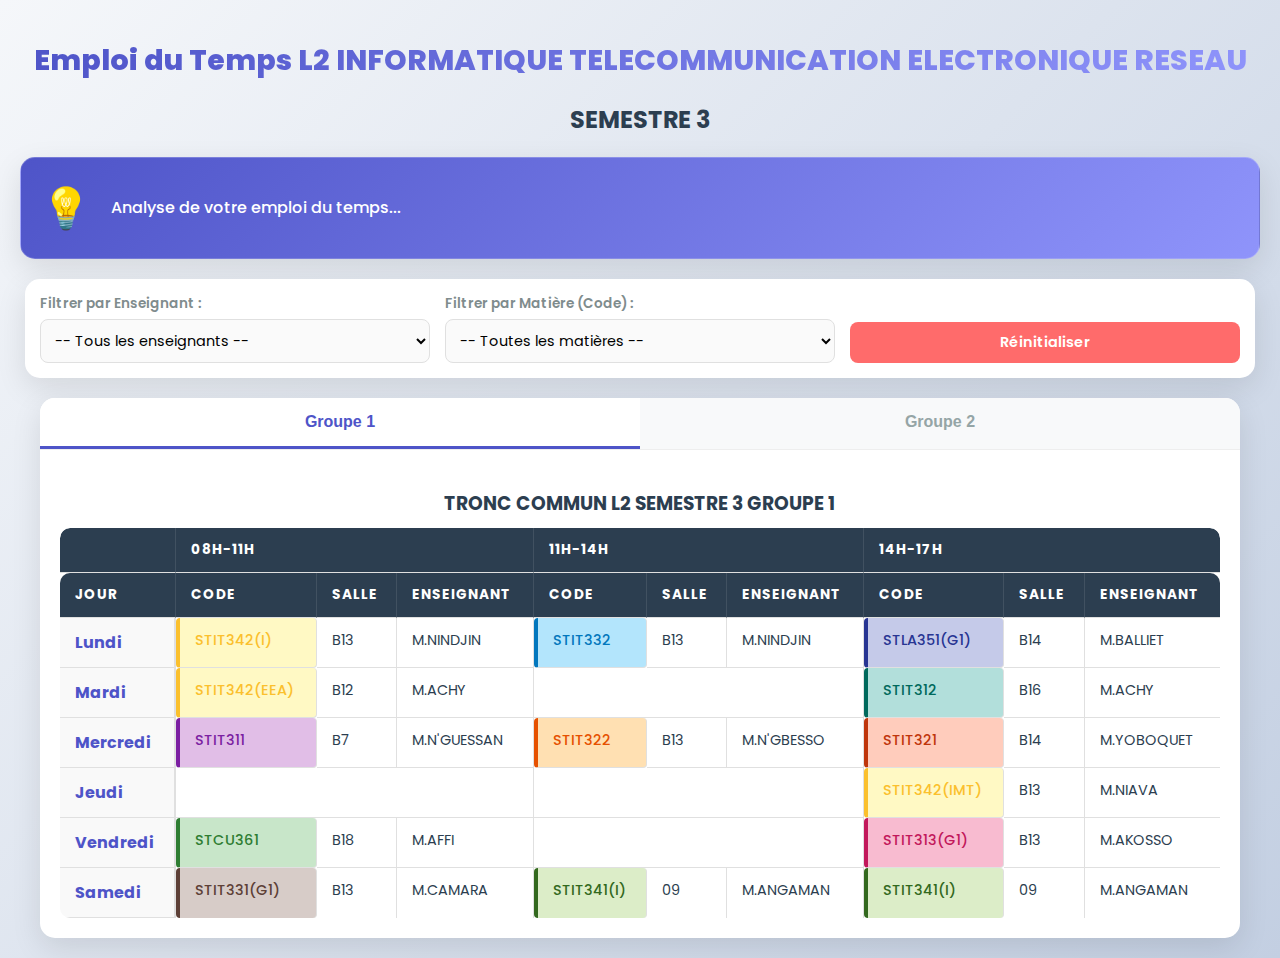
<file: Index.html>
<!DOCTYPE html>
<html lang="fr">
<head>
    <meta charset="UTF-8">
    <meta name="viewport" content="width=device-width, initial-scale=1.0">
    <title>Application L2 ITER - Semestre 3</title>
    <link rel="stylesheet" href="style.css">
</head>
<body>

    <h1>Emploi du Temps L2 INFORMATIQUE TELECOMMUNICATION ELECTRONIQUE RESEAU</h1>
    <h2>SEMESTRE 3</h2>

    <div id="dashboard-container">
        <div id="dashboard-icon">💡</div>
        <div id="dashboard-message">Analyse de votre emploi du temps...</div>
    </div>

    <div id="filter-bar">
         <div class="filter-group">
            <label for="filter-teacher">Filtrer par Enseignant :</label>
            <select id="filter-teacher">
                <option value="tous">-- Tous les enseignants --</option>
                <option value="M.ACHY">M. ACHY</option>
                <option value="M.NINDJIN">M. NINDJIN</option>
                <option value="M.N'GUESSAN">M. N'GUESSAN</option>
                <option value="M.ANGAMAN">M. ANGAMAN</option>
                <option value="M.GONO">M. GONO</option>
            </select>
        </div>
        <div class="filter-group">
            <label for="filter-subject">Filtrer par Matière (Code) :</label>
            <select id="filter-subject">
                <option value="tous">-- Toutes les matières --</option>
                <option value="STIT341">STIT341</option>
                <option value="STIT342">STIT342</option>
                <option value="STIT311">STIT311</option>
                <option value="STIT312">STIT312</option>
                <option value="STIT313">STIT313</option>
                <option value="STIT321">STIT321</option>
                <option value="STIT322">STIT322</option>
                <option value="STIT331">STIT331</option>
                <option value="STIT332">STIT332</option>
                <option value="STLA351">STLA351</option>
                <option value="STCU361">STCU361</option>
            </select>
        </div>
        <div class="filter-group" style="justify-content: flex-end;">
            <button id="reset-filters">Réinitialiser</button>
        </div>
    </div>

    <div class="container">
        
        <nav class="tab-nav">
            <button class="tab-button active" onclick="showTab('groupe1')">Groupe 1</button>
            <button class="tab-button" onclick="showTab('groupe2')">Groupe 2</button>
        </nav>

        <div id="groupe1" class="content-section active">
            <h3>TRONC COMMUN L2 SEMESTRE 3 GROUPE 1</h3>
            
            <div class="table-wrapper">
                <table class="schedule-table">
                    <thead>
                        <tr> <th></th> <th colspan="3">08H-11H</th> <th colspan="3">11H-14H</th> <th colspan="3">14H-17H</th> </tr>
                        <tr> <th>Jour</th> <th>Code</th><th>Salle</th><th>Enseignant</th> <th>Code</th><th>Salle</th><th>Enseignant</th> <th>Code</th><th>Salle</th><th>Enseignant</th> </tr>
                    </thead>
                    <tbody>
                        <tr>
                            <th>Lundi</th>
                            <td id="g1_lun_8" class="stit342" data-matiere="STIT342(I)" data-salle="B13" data-enseignant="M.NINDJIN" data-horaire="08H-11H">STIT342(I)</td><td>B13</td><td>M.NINDJIN</td>
                            <td id="g1_lun_11" class="stit332" data-matiere="STIT332" data-salle="B13" data-enseignant="M.NINDJIN" data-horaire="11H-14H">STIT332</td><td>B13</td><td>M.NINDJIN</td>
                            <td id="g1_lun_14" class="stla351" data-matiere="STLA351(G1)" data-salle="B14" data-enseignant="M.BALLIET" data-horaire="14H-17H">STLA351(G1)</td><td>B14</td><td>M.BALLIET</td>
                        </tr>
                        <tr>
                            <th>Mardi</th>
                            <td id="g1_mar_8" class="stit342" data-matiere="STIT342(EEA)" data-salle="B12" data-enseignant="M.ACHY" data-horaire="08H-11H">STIT342(EEA)</td><td>B12</td><td>M.ACHY</td>
                            <td colspan="3"></td>
                            <td id="g1_mar_14" class="stit312" data-matiere="STIT312" data-salle="B16" data-enseignant="M.ACHY" data-horaire="14H-17H">STIT312</td><td>B16</td><td>M.ACHY</td>
                        </tr>
                        <tr>
                            <th>Mercredi</th>
                            <td id="g1_mer_8" class="stit311" data-matiere="STIT311" data-salle="B7" data-enseignant="M.N'GUESSAN" data-horaire="08H-11H">STIT311</td><td>B7</td><td>M.N'GUESSAN</td>
                            <td id="g1_mer_11" class="stit322" data-matiere="STIT322" data-salle="B13" data-enseignant="M.N'GBESSO" data-horaire="11H-14H">STIT322</td><td>B13</td><td>M.N'GBESSO</td>
                            <td id="g1_mer_14" class="stit321" data-matiere="STIT321" data-salle="B14" data-enseignant="M.YOBOQUET" data-horaire="14H-17H">STIT321</td><td>B14</td><td>M.YOBOQUET</td>
                        </tr>
                        <tr>
                            <th>Jeudi</th>
                            <td colspan="3"></td>
                            <td colspan="3"></td>
                            <td id="g1_jeu_14" class="stit342" data-matiere="STIT342(IMT)" data-salle="B13" data-enseignant="M.NIAVA" data-horaire="14H-17H">STIT342(IMT)</td><td>B13</td><td>M.NIAVA</td>
                        </tr>
                        <tr>
                            <th>Vendredi</th>
                            <td id="g1_ven_8" class="stcu361" data-matiere="STCU361" data-salle="B18" data-enseignant="M.AFFI" data-horaire="08H-11H">STCU361</td><td>B18</td><td>M.AFFI</td>
                            <td colspan="3"></td>
                            <td id="g1_ven_14" class="stit313" data-matiere="STIT313(G1)" data-salle="B13" data-enseignant="M.AKOSSO" data-horaire="14H-17H">STIT313(G1)</td><td>B13</td><td>M.AKOSSO</td>
                        </tr>
                        <tr>
                            <th>Samedi</th>
                            <td id="g1_sam_8" class="stit331" data-matiere="STIT331(G1)" data-salle="B13" data-enseignant="M.CAMARA" data-horaire="08H-11H">STIT331(G1)</td><td>B13</td><td>M.CAMARA</td>
                            <td id="g1_sam_11" class="stit341" data-matiere="STIT341(I)" data-salle="09" data-enseignant="M.ANGAMAN" data-horaire="11H-14H">STIT341(I)</td><td>09</td><td>M.ANGAMAN</td>
                            <td id="g1_sam_14" class="stit341" data-matiere="STIT341(I)" data-salle="09" data-enseignant="M.ANGAMAN" data-horaire="14H-17H">STIT341(I)</td><td>09</td><td>M.ANGAMAN</td>
                        </tr>
                    </tbody>
                </table>
            </div>
        </div>

        <div id="groupe2" class="content-section">
            <h3>TRONC COMMUN L2 SEMESTRE 3 GROUPE 2</h3>
            
            <div class="table-wrapper">
                <table class="schedule-table">
                    <thead>
                        <tr> <th></th> <th colspan="3">08H-11H</th> <th colspan="3">11H-14H</th> <th colspan="3">14H-17H</th> </tr>
                        <tr> <th>Jour</th> <th>Code</th><th>Salle</th><th>Enseignant</th> <th>Code</th><th>Salle</th><th>Enseignant</th> <th>Code</th><th>Salle</th><th>Enseignant</th> </tr>
                    </thead>
                    <tbody>
                        <tr>
                            <th>Lundi</th>
                            <td id="g2_lun_8" class="stit342" data-matiere="STIT342(I)" data-salle="B13" data-enseignant="M.NINDJIN" data-horaire="08H-11H">STIT342(I)</td><td>B13</td><td>M.NINDJIN</td>
                            <td colspan="3"></td>
                            <td id="g2_lun_14" class="stla351" data-matiere="STLA351(G2)" data-salle="B2" data-enseignant="M.KONE AMIDOU" data-horaire="14H-17H">STLA351(G2)</td><td>B2</td><td>M.KONE AMIDOU</td>
                        </tr>
                        <tr>
                            <th>Mardi</th>
                            <td id="g2_mar_8" class="stit342" data-matiere="STIT342(EEA)" data-salle="B12" data-enseignant="M.ACHY" data-horaire="08H-11H">STIT342(EEA)</td><td>B12</td><td>M.ACHY</td>
                            <td id="g2_mar_11" class="stit312" data-matiere="STIT312" data-salle="B10" data-enseignant="M.ACHY" data-horaire="11H-14H">STIT312</td><td>B10</td><td>M.ACHY</td>
                            <td id="g2_mar_14" class="stit321" data-matiere="STIT321" data-salle="B10" data-enseignant="M.YOBOQUET" data-horaire="14H-17H">STIT321</td><td>B10</td><td>M.YOBOQUET</td>
                        </tr>
                         <tr>
                            <th>Mercredi</th>
                            <td id="g2_mer_8" class="stit322" data-matiere="STIT322" data-salle="B10" data-enseignant="M.N'GBESSO" data-horaire="08H-11H">STIT322</td><td>B10</td><td>M.N'GBESSO</td>
                            <td colspan="3"></td>
                            <td id="g2_mer_14" class="stcu361" data-matiere="STCU361" data-salle="B13" data-enseignant="M.AFFI" data-horaire="14H-17H">STCU361</td><td>B13</td><td>M.AFFI</td>
                        </tr>
                        <tr>
                            <th>Jeudi</th>
                            <td id="g2_jeu_8" class="stit311" data-matiere="STIT311" data-salle="B20" data-enseignant="M.N'GUESSAN" data-horaire="08H-11H">STIT311</td><td>B20</td><td>M.N'GUESSAN</td>
                            <td id="g2_jeu_11" class="stit332" data-matiere="STIT332" data-salle="B13" data-enseignant="M.NINDJIN" data-horaire="11H-14H">STIT332</td><td>B13</td><td>M.NINDJIN</td>
                            <td id="g2_jeu_14" class="stit341" data-matiere="STIT341(EEA)" data-salle="B12" data-enseignant="M.NEMLIN" data-horaire="14H-17H">STIT341(EEA)</td><td>B12</td><td>M.NEMLIN</td>
                        </tr>
                        <tr>
                            <th>Vendredi</th>
                            <td id="g2_ven_8" class="stit331" data-matiere="STIT331(G2)" data-salle="B13" data-enseignant="M.GONO" data-horaire="08H-11H">STIT331(G2)</td><td>B13</td><td>M.GONO</td>
                            <td id="g2_ven_11" class="stit313" data-matiere="STIT313(G2)" data-salle="B13" data-enseignant="M.GONO" data-horaire="11H-14H">STIT313(G2)</td><td>B13</td><td>M.GONO</td>
                            <td colspan="3"></td>
                        </tr>
                        <tr>
                            <th>Samedi</th>
                            <td colspan="3"></td>
                            <td id="g2_sam_11" class="stit341" data-matiere="STIT341(IMT)" data-salle="B16" data-enseignant="M.N'GUESSAN" data-horaire="11H-14H">STIT341(IMT)</td><td>B16</td><td>M.N'GUESSAN</td>
                            <td colspan="3"></td>
                        </tr>
                    </tbody>
                </table>
            </div>
        </div>
    </div>

    <div id="modal-container" onclick="closeModal()">
        <div id="modal-box" onclick="event.stopPropagation()">
            <span class="modal-close" onclick="closeModal()">&times;</span>
            <h3 id="modal-title">Détails du Cours</h3>
            <p><strong>Matière :</strong> <span id="modal-matiere"></span></p>
            <p><strong>Code :</strong> <span id="modal-code"></span></p>
            <p><strong>Enseignant :</strong> <span id="modal-enseignant"></span></p>
            <p><strong>Salle :</strong> <span id="modal-salle"></span></p>
            <p><strong>Horaire :</strong> <span id="modal-horaire"></span></p>
        </div>
    </div>

    <script src="app.js" defer></script>

</body>
</html>
</file>
<file: style.css>
/* --- 1. BASES & TYPOGRAPHIE --- */
@import url('https://fonts.googleapis.com/css2?family=Poppins:wght@300;400;600;800&display=swap');

:root {
    --primary: #4e54c8;
    --secondary: #8f94fb;
    --accent: #ff6b6b;
    --dark: #2c3e50;
    --light: #f4f7f6;
    --white: #ffffff;
    --shadow: 0 10px 30px rgba(0, 0, 0, 0.1);
    --border-color: #e0e0e0;
}

body {
    font-family: 'Poppins', sans-serif;
    background: linear-gradient(135deg, #f5f7fa 0%, #c3cfe2 100%);
    margin: 0;
    padding: 20px;
    min-height: 100vh;
    color: var(--dark);
}

h1 {
    text-align: center;
    font-weight: 800;
    background: linear-gradient(to right, var(--primary), var(--secondary));
    -webkit-background-clip: text;
    background-clip: text;
    -webkit-text-fill-color: transparent;
    margin-bottom: 20px;
    font-size: 1.8rem;
}

h2, h3 {
    text-align: center;
    color: var(--dark);
    margin-bottom: 10px;
}

/* --- 2. ÉCRAN DE SÉLECTION (ACCUEIL) --- */
#level-selector {
    position: fixed; top: 0; left: 0; width: 100%; height: 100%;
    background: linear-gradient(135deg, #ffffff 0%, #f3f4f6 100%);
    z-index: 2000;
    display: flex; flex-direction: column; justify-content: center; align-items: center;
    padding: 20px;
    text-align: center;
}

.welcome-text {
    -webkit-text-fill-color: var(--dark) !important; 
    background-clip: border-box !important;
    -webkit-background-clip: border-box !important;
    color: var(--dark);
    background: white; 
    font-size: 1.1rem;
    font-weight: 500;
    margin-bottom: 40px;
    line-height: 1.8;
    max-width: 550px;
    padding: 30px;
    border-radius: 20px;
    box-shadow: 0 15px 35px rgba(0,0,0,0.05);
    border-top: 5px solid var(--primary);
    animation: fadeInUp 0.8s ease-out;
}

@keyframes fadeInUp { from { opacity: 0; transform: translateY(20px); } to { opacity: 1; transform: translateY(0); } }

.level-cards-container {
    display: flex; flex-direction: column; gap: 15px; width: 100%; max-width: 350px;
    animation: fadeInUp 1s ease-out;
}

.level-btn {
    border: none; padding: 20px; border-radius: 15px;
    font-size: 1.1rem; font-weight: 700; color: white !important;
    cursor: pointer; transition: transform 0.2s, box-shadow 0.2s;
    display: flex; align-items: center; justify-content: space-between;
    box-shadow: 0 4px 15px rgba(0,0,0,0.1); text-align: left;
}

.lvl-1 { background: linear-gradient(45deg, #11998e, #38ef7d); }
.lvl-2 { background: linear-gradient(45deg, #2980b9, #6dd5fa); }
.lvl-3 { background: linear-gradient(45deg, #834d9b, #d04ed6); }

.level-btn:hover { transform: translateY(-3px) scale(1.02); box-shadow: 0 8px 20px rgba(0,0,0,0.2); }
.level-emoji { font-size: 2rem; background: rgba(255,255,255,0.2); padding: 5px; border-radius: 50%; width: 50px; height: 50px; display: flex; align-items: center; justify-content: center; }
.hidden { display: none !important; }

/* --- 3. TABLEAU DE BORD --- */
#dashboard-container {
    max-width: 1200px; margin: 20px auto; padding: 20px;
    background: linear-gradient(135deg, var(--primary) 0%, var(--secondary) 100%);
    color: white; border-radius: 15px;
    box-shadow: var(--shadow);
    display: flex; align-items: center;
    border: 1px solid rgba(255,255,255,0.2);
}
#dashboard-icon { font-size: 2.5em; margin-right: 20px; animation: float 3s ease-in-out infinite; }
@keyframes float { 0% { transform: translateY(0px); } 50% { transform: translateY(-10px); } 100% { transform: translateY(0px); } }
#dashboard-message { font-size: 1rem; font-weight: 500; line-height: 1.5; }

/* --- 4. NAVIGATION & FILTRES --- */
#change-level {
    background: white; padding: 5px 15px; border-radius: 20px;
    font-size: 0.8rem; color: var(--primary); font-weight: bold;
    cursor: pointer; box-shadow: 0 2px 5px rgba(0,0,0,0.05);
    transition: 0.2s; display: inline-block; margin-bottom: 10px;
}
#change-level:hover { background: #eee; }

#filter-bar {
    max-width: 1200px; margin: 20px auto; padding: 15px;
    background-color: white; border-radius: 15px;
    display: flex; gap: 15px; justify-content: center; flex-wrap: wrap;
    box-shadow: var(--shadow);
}
.filter-group { display: flex; flex-direction: column; min-width: 150px; flex: 1; }
.filter-group label { font-size: 0.85rem; font-weight: 600; color: #7f8c8d; margin-bottom: 5px; }
select, button#reset-filters {
    padding: 10px; border-radius: 8px; border: 1px solid #e0e0e0;
    font-family: 'Poppins', sans-serif; font-size: 0.9rem; background: #fafafa;
}
button#reset-filters {
    background-color: var(--accent); color: white; border: none; cursor: pointer;
    font-weight: 600; margin-top: auto;
}

/* --- 5. ONGLETS & TABLEAU --- */
.container {
    max-width: 1200px; margin: 0 auto; background-color: white;
    border-radius: 15px; box-shadow: var(--shadow);
    overflow: hidden;
}
.tab-nav { display: flex; background-color: #f8f9fa; border-bottom: 1px solid #eee; }
.tab-button {
    flex: 1; padding: 15px; cursor: pointer; font-size: 1rem; font-weight: 600;
    border: none; background: transparent; color: #95a5a6;
    transition: all 0.3s ease; border-bottom: 3px solid transparent;
}
.tab-button.active { color: var(--primary); border-bottom-color: var(--primary); background: white; }
.content-section { display: none; padding: 20px; animation: fadeIn 0.5s; }
.content-section.active { display: block; }
@keyframes fadeIn { from { opacity: 0; transform: translateY(10px); } to { opacity: 1; transform: translateY(0); } }

.table-wrapper { overflow-x: auto; -webkit-overflow-scrolling: touch; border-radius: 10px; }
table { width: 100%; border-collapse: separate; border-spacing: 0; min-width: 600px; }

th, td { 
    padding: 12px 15px; text-align: left; 
    border-bottom: 1px solid var(--border-color); 
    border-right: 1px solid var(--border-color);
}
th:last-child, td:last-child { border-right: none; }

thead th {
    background-color: var(--dark); color: white; text-transform: uppercase;
    font-size: 0.85rem; letter-spacing: 1px;
    position: sticky; top: 0; z-index: 10;
    border-right: 1px solid rgba(255,255,255,0.1);
}
thead th:last-child { border-right: none; }
thead th:first-child { border-top-left-radius: 10px; }
thead th:last-child { border-top-right-radius: 10px; }

tbody th { 
    background-color: #f9f9f9; font-weight: 700; color: var(--primary); 
    border-right: 2px solid var(--border-color);
}
td { font-size: 0.9rem; line-height: 1.4; vertical-align: top; transition: 0.2s; }
tbody tr:last-child td { border-bottom: none; }

/* --- 6. COULEURS --- */
td[class^="st"] { border-radius: 4px; margin: 0; cursor: pointer; font-weight: 500; }
td[class^="st"]:hover { transform: scale(1.02); box-shadow: 0 2px 8px rgba(0,0,0,0.1); z-index: 5; position: relative; }

.stit341 { background-color: #dcedc8; color: #33691e; border-left: 4px solid #33691e; }
.stit342 { background-color: #fff9c4; color: #fbc02d; border-left: 4px solid #fbc02d; }
.stit311 { background-color: #e1bee7; color: #7b1fa2; border-left: 4px solid #7b1fa2; }
.stit312 { background-color: #b2dfdb; color: #00695c; border-left: 4px solid #00695c; }
.stit313 { background-color: #f8bbd0; color: #c2185b; border-left: 4px solid #c2185b; }
.stit321 { background-color: #ffccbc; color: #bf360c; border-left: 4px solid #bf360c; }
.stit322 { background-color: #ffe0b2; color: #e65100; border-left: 4px solid #e65100; }
.stit331 { background-color: #d7ccc8; color: #5d4037; border-left: 4px solid #5d4037; }
.stit332 { background-color: #b3e5fc; color: #0277bd; border-left: 4px solid #0277bd; }
.stla351 { background-color: #c5cae9; color: #283593; border-left: 4px solid #283593; }
.stcu361 { background-color: #c8e6c9; color: #2e7d32; border-left: 4px solid #2e7d32; }
.stpr371 { background-color: #cfd8dc; color: #455a64; border-left: 4px solid #455a64; }

@keyframes flashEffect {
    0% { background-color: #fff3cd; border-color: #ffc107; box-shadow: 0 0 0 0 rgba(255, 193, 7, 0.7); }
    50% { background-color: #ffe69c; border-color: #ff9800; box-shadow: 0 0 0 10px rgba(255, 193, 7, 0); }
    100% { background-color: #fff3cd; border-color: #ffc107; box-shadow: 0 0 0 0 rgba(255, 193, 7, 0); }
}
.cours-actuel { position: relative; z-index: 20; animation: flashEffect 2s infinite; border: 2px solid #ff9800 !important; font-weight: bold; }
.row-hidden { display: none; }

/* --- 7. MODALE (POP-UP) --- */
#modal-container {
    display: none; position: fixed; z-index: 3000; left: 0; top: 0; width: 100%; height: 100%;
    background-color: rgba(0, 0, 0, 0.5); backdrop-filter: blur(5px);
    justify-content: center; align-items: center;
}
#modal-box {
    background-color: white; padding: 30px; border-radius: 20px;
    box-shadow: 0 20px 50px rgba(0,0,0,0.2);
    width: 90%; max-width: 500px; position: relative;
    animation: slideIn 0.4s cubic-bezier(0.175, 0.885, 0.32, 1.275);
}
@keyframes slideIn { from { opacity: 0; transform: scale(0.8); } to { opacity: 1; transform: scale(1); } }

.modal-close {
    position: absolute; top: 15px; right: 20px; font-size: 24px;
    background: #f1f2f6; width: 35px; height: 35px; border-radius: 50%;
    display: flex; align-items: center; justify-content: center;
    cursor: pointer; color: #7f8c8d; transition: 0.2s;
}
.modal-close:hover { background: #e74c3c; color: white; }
#modal-box h3 { color: var(--primary); border-bottom: 2px solid #f0f0f0; padding-bottom: 15px; font-size: 1.4rem; }
#modal-box p { margin: 10px 0; font-size: 1rem; color: #555; }
#modal-box p strong { color: var(--dark); min-width: 100px; display: inline-block; }

/* --- 8. STYLES IA (COACH RÉVISIONS) --- */
.ai-section { margin-top: 25px; background: #fdfdfd; border-radius: 15px; padding: 15px; border: 1px solid #eee; }
.ai-title { font-weight: 800; color: #667eea; margin-bottom: 10px; display: flex; align-items: center; gap: 5px; }
.ai-buttons { display: flex; gap: 10px; flex-wrap: wrap; justify-content: center; }
.btn-ai {
    background: linear-gradient(135deg, #667eea 0%, #764ba2 100%);
    color: white; border: none; padding: 10px 18px; border-radius: 20px;
    cursor: pointer; font-size: 13px; transition: transform 0.2s;
    display: flex; align-items: center; gap: 5px; font-weight: 600;
    box-shadow: 0 4px 6px rgba(118, 75, 162, 0.2);
}
.btn-ai:hover { transform: scale(1.05); box-shadow: 0 6px 8px rgba(118, 75, 162, 0.3); }
#ai-response {
    margin-top: 15px; padding: 15px; background-color: #f3f0ff; border-radius: 8px;
    border-left: 4px solid #764ba2; font-size: 14px; line-height: 1.6;
    max-height: 250px; overflow-y: auto; display: none; text-align: left;
}

/* --- 9. RESPONSIVE --- */
@media (max-width: 768px) {
    body { padding: 10px; }
    h1 { font-size: 1.4rem; }
    .welcome-text { font-size: 1.1rem; padding: 15px; }
    .level-cards-container { width: 100%; }
    #filter-bar { flex-direction: column; gap: 10px; }
    .tab-button { padding: 12px 5px; font-size: 0.9rem; }
    #dashboard-container { flex-direction: column; text-align: center; padding: 15px; }
    #dashboard-icon { margin-right: 0; margin-bottom: 10px; }
}
</file>
